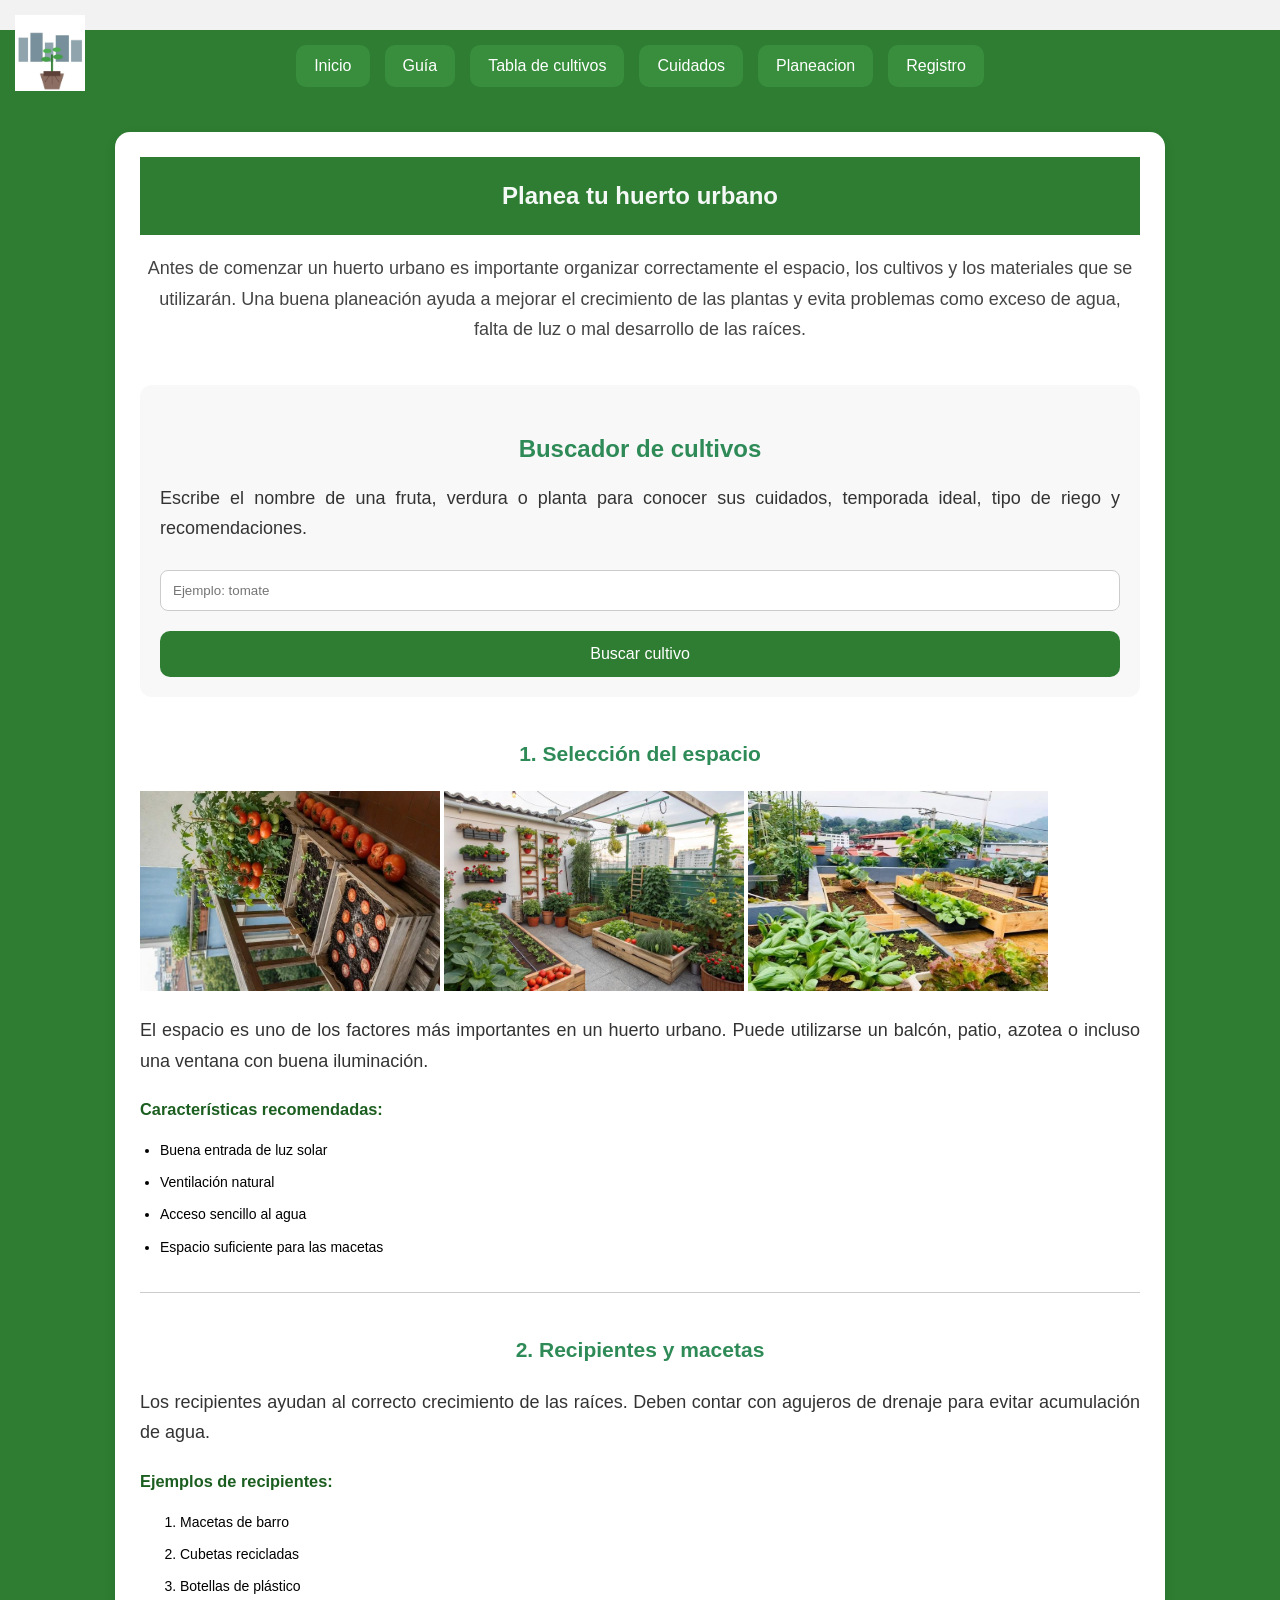
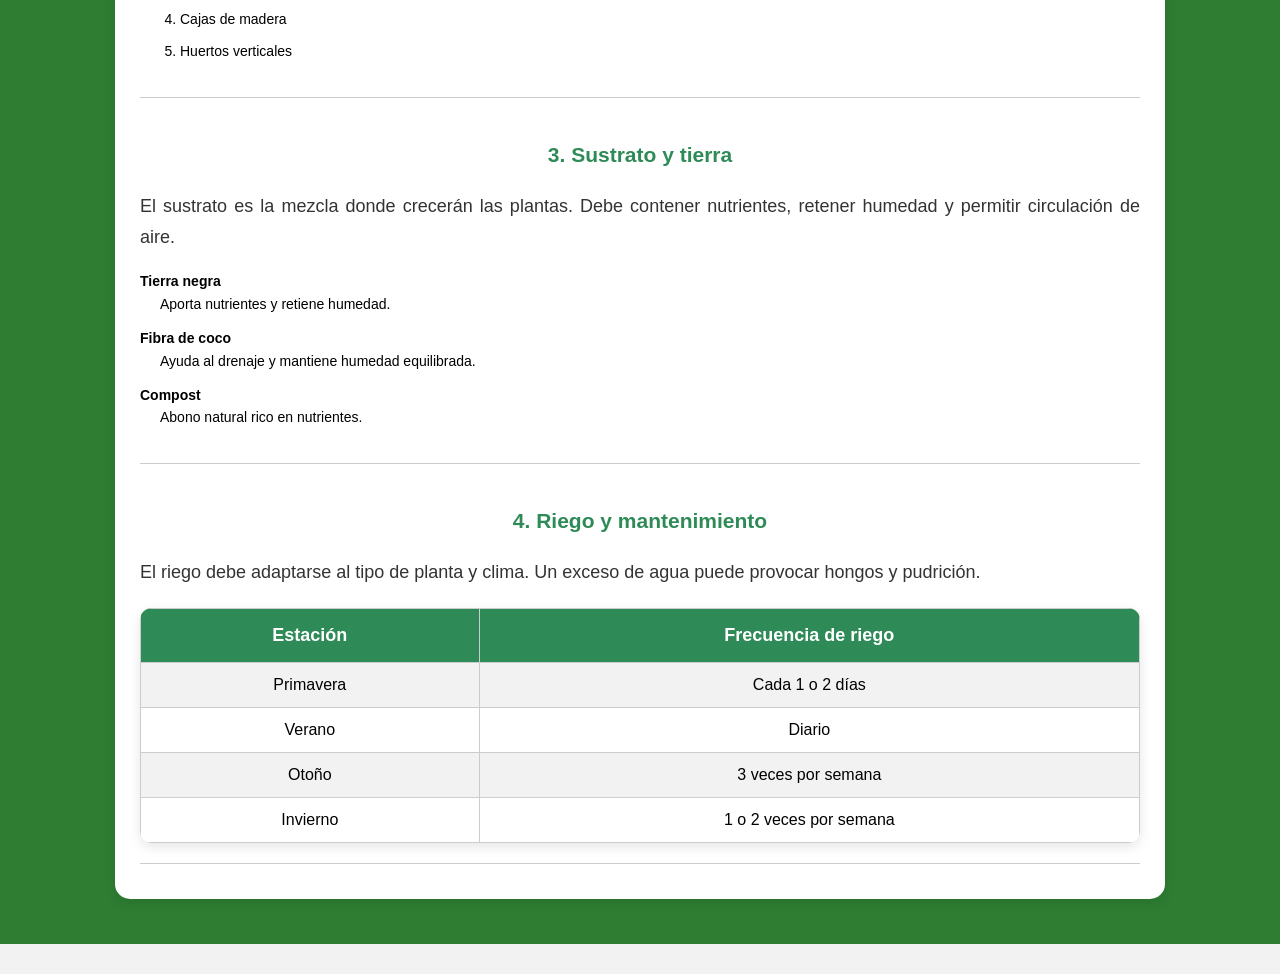
<file: EcoHuerto/planeacion.html>
<!DOCTYPE html>
<html lang="es">

<head>
    <meta charset="UTF-8">
    <meta name="viewport" content="width=device-width, initial-scale=1.0">
    <title>Planeación del Huerto</title>

    <link rel="stylesheet" href="Estilos.CSS">
</head>

<body>
            <img src="Raices.jpeg" alt="Logo escuela" class="logo-esquina">

<div class="botones">
    <a href="index.html">Inicio</a>

<a href="guia.html"> Guía</a>

<a href="tabladecultivo.html"> Tabla de cultivos</a>

<a href="cuidados.html"> Cuidados</a>

<a href="planeacion.html"> Planeacion</a>

<a href="registro.html"> Registro</a>




 <!-- CONTENEDOR PRINCIPAL -->

    <section class="planeacion">

        <h1>Planea tu huerto urbano</h1>

        <p class="intro">
            Antes de comenzar un huerto urbano es importante organizar correctamente el espacio,
            los cultivos y los materiales que se utilizarán. Una buena planeación ayuda a mejorar
            el crecimiento de las plantas y evita problemas como exceso de agua, falta de luz o
            mal desarrollo de las raíces.
        </p>

        <!-- BUSCADOR -->


        <div class="buscador">

            <h2>Buscador de cultivos</h2>

            <p>
                Escribe el nombre de una fruta, verdura o planta para conocer sus cuidados,
                temporada ideal, tipo de riego y recomendaciones.
            </p>

            <input type="text" id="inputPlanta" placeholder="Ejemplo: tomate">

            <button onclick="buscarPlanta()">
                Buscar cultivo
            </button>

            <div id="resultado"></div>

        </div>

        <!-- INFORMACIÓN -->

        <div class="bloque">

            <h2>1. Selección del espacio</h2>
                        <img src="Urbano3.jpeg" alt="Riego del huerto" width="300" height="200">
                                    <img src="espacio.jfif" alt="Riego del huerto" width="300" height="200">
                                                     <img src="espacio1.jfif" alt="Riego del huerto" width="300" height="200">
       


            <p>
                El espacio es uno de los factores más importantes en un huerto urbano.
                Puede utilizarse un balcón, patio, azotea o incluso una ventana con buena iluminación.
            </p>

            <h3>Características recomendadas:</h3>

            <ul>
                <li>Buena entrada de luz solar</li>
                <li>Ventilación natural</li>
                <li>Acceso sencillo al agua</li>
                <li>Espacio suficiente para las macetas</li>
            </ul>

        </div>

        <div class="bloque">

            <h2>2. Recipientes y macetas</h2>

            <p>
                Los recipientes ayudan al correcto crecimiento de las raíces.
                Deben contar con agujeros de drenaje para evitar acumulación de agua.
            </p>

            <h3>Ejemplos de recipientes:</h3>

            <ol>
                <li>Macetas de barro</li>
                <li>Cubetas recicladas</li>
                <li>Botellas de plástico</li>
                <li>Cajas de madera</li>
                <li>Huertos verticales</li>
            </ol>

        </div>

        <div class="bloque">

            <h2>3. Sustrato y tierra</h2>

            <p>
                El sustrato es la mezcla donde crecerán las plantas. Debe contener nutrientes,
                retener humedad y permitir circulación de aire.
            </p>

            <dl>

                <dt>Tierra negra</dt>
                <dd>Aporta nutrientes y retiene humedad.</dd>

                <dt>Fibra de coco</dt>
                <dd>Ayuda al drenaje y mantiene humedad equilibrada.</dd>

                <dt>Compost</dt>
                <dd>Abono natural rico en nutrientes.</dd>

            </dl>

        </div>

        <div class="bloque">

            <h2>4. Riego y mantenimiento</h2>

            <p>
                El riego debe adaptarse al tipo de planta y clima.
                Un exceso de agua puede provocar hongos y pudrición.
            </p>

            <table>

                <tr>
                    <th>Estación</th>
                    <th>Frecuencia de riego</th>
                </tr>

                <tr>
                    <td>Primavera</td>
                    <td>Cada 1 o 2 días</td>
                </tr>

                <tr>
                    <td>Verano</td>
                    <td>Diario</td>
                </tr>

                <tr>
                    <td>Otoño</td>
                    <td>3 veces por semana</td>
                </tr>

                <tr>
                    <td>Invierno</td>
                    <td>1 o 2 veces por semana</td>
                </tr>

            </table>

        </div>

    </section>

    <script src="Java.JS"></script>

</body>

</html>
</file>
<file: EcoHuerto/Estilos.CSS>
body{
    font-family: Arial, sans-serif;
    margin: 0;
    background-color: #f4f4f4;
}

/* Encabezado */
h1{
    background-color: #2e7d32;
    color: white;
    text-align: center;
    padding: 25px;
    margin: 0;
}

/* Tarjeta */
.card{
    width: 90%;
    margin: 30px auto;
    background-color: white;
    border-radius: 10px;
    overflow: hidden;
    box-shadow: 0px 4px 10px rgba(0,0,0,0.2);
}

/* Imagen */
.card img{
    width: 100%;
    height: auto;
}

/* Contenido */
.card-body{
    padding: 20px;
}

/* Párrafos */
p{
    font-size: 18px;
    line-height: 1.7;
    text-align: justify;
    color: #333;
}

/* Subtítulos */
h2{
    color: #2e7d32;
    margin-top: 30px;
}
.acordeon{
    width: 90%;
    margin: 40px auto;
}

.acordeon-btn{
    width: 100%;
    background-color: #2e7d32;
    color: white;
    padding: 18px;
    border: none;
    text-align: left;
    font-size: 20px;
    cursor: pointer;
    margin-top: 10px;
    border-radius: 8px;
}

.contenido{
    display: none;
    background-color: white;
    padding: 15px;
    border-radius: 8px;
}
.beneficios{
    width: 90%;
    margin: 40px auto;
    background-color: white;
    padding: 20px;
    border-radius: 10px;
}

.item h3{
    color: #2e7d32;
    margin-bottom: 5px;
}

/* TEXTO */
.item p{
  color: #333;
}

/* animación base (sin JS aún) */
.animado{
  opacity: 0;
  transform: translateY(20px);
  transition: all 0.6s ease;
}

.animado.mostrar{
  opacity: 1;
  transform: translateY(0);
}
/* BARRA DE NAVEGACIÓN BONITA */
nav{
  display: flex;
  justify-content: center;
  gap: 15px;
  background-color: #2e7d32;
  padding: 12px;
  border-radius: 10px;
  margin: 20px;
}

/* BOTONES */
nav a{
  color: white;
  text-decoration: none;
  font-weight: bold;
  padding: 8px 15px;
  border-radius: 8px;
  transition: 0.3s;
}

/* HOVER */
nav a:hover{
  background-color: white;
  color: #2e7d32;
}
/* CULTIVOS */

.cultivos{
    display: flex;
    flex-wrap: wrap;
    gap: 10px;
    margin-bottom: 15px;
}

.cultivos span{
    background-color: #e8f5e9;
    padding: 8px 12px;
    border-radius: 20px;
    transition: 0.3s;
}

/* EFECTO */

.cultivos span:hover{
    background-color: #c8e6c9;
    transform: scale(1.05);
}

/* TEXTO */

.accordion-body p{
    color: #333;
    margin: 0;
}
.botones{
    display: flex;
    justify-content: center;
    gap: 15px;
    flex-wrap: wrap;
    margin: 30px 0;
}

.botones a{
    background-color: #2e7d32;
    color: white;
    text-decoration: none;
    padding: 12px 20px;
    border-radius: 10px;
    transition: 0.3s;
}

.botones a:hover{
    background-color: #1b5e20;
    transform: scale(1.05);
}
.galeria{
    display: flex;
    gap: 15px;
    justify-content: center;
    flex-wrap: wrap;
}

.galeria img{
    width: 250px;
    border-radius: 10px;
}
footer{
    background-color: #2e7d32;
    color: white;
    text-align: center;
    padding: 15px;
    margin-top: 40px;
}
.tabla-cultivos{
    width: 90%;
    margin: 40px auto;
}

h2{
    text-align: center;
    color: #2e7d32;
    margin-bottom: 20px;
}

/* TABLA */

table{
    width: 100%;
    border-collapse: collapse;
    background: white;
    border-radius: 12px;
    overflow: hidden;
    box-shadow: 0 4px 12px rgba(0,0,0,0.1);
}

/* ENCABEZADO */

th{
    background-color: #2e7d32;
    color: white;
    padding: 15px;
}

/* CELDAS */

td{
    padding: 15px;
    vertical-align: top;
}

/* ESTACIONES */

.estacion{
    font-weight: bold;
    text-align: center;
}

.primavera{ background: #fce4ec; }
.verano{ background: #fff3e0; }
.otono{ background: #efebe9; }
.invierno{ background: #e3f2fd; }

/* BLOQUE INFO */

.bloque{
    font-size: 14px;
    line-height: 1.6;
    margin-bottom: 10px;
}

/* COSTOS */

.costo{
    padding: 5px 10px;
    border-radius: 20px;
    display: inline-block;
    font-size: 13px;
    font-weight: bold;
}

.bajo{ background: #c8e6c9; }
.medio{ background: #ffe0b2; }
.muybajo{ background: #bbdefb; }

/* CULTIVOS */

.cultivos{
    display: flex;
    flex-wrap: wrap;
    gap: 8px;
}

.cultivos span{
    background: #e8f5e9;
    padding: 6px 10px;
    border-radius: 20px;
    font-size: 13px;
    transition: 0.3s;
}

.cultivos span:hover{
    transform: scale(1.05);
    background: #c8e6c9;
}
body{
    font-family: Arial, sans-serif;
    background: #f5f5f5;
}

.guia{
    width: 90%;
    margin: 40px auto;
}

h1{
    text-align: center;
    color: #2e7d32;
}

.intro{
    text-align: center;
    margin-bottom: 30px;
    color: #444;
}

/* PASOS */

.paso{
    background: white;
    padding: 20px;
    margin-bottom: 20px;
    border-radius: 12px;
    box-shadow: 0 3px 10px rgba(0,0,0,0.1);
}

.paso h2{
    color: #2e7d32;
}

/* LISTAS */

ul{
    padding-left: 20px;
}

li{
    margin-bottom: 5px;
}

.video{
    width: 90%;
    max-width: 900px;
    margin: 40px auto;
    background: white;
    padding: 20px;
    border-radius: 15px;
    box-shadow: 0 5px 15px rgba(0,0,0,0.1);
    text-align: center;
}

.video h2{
    color: #2e7d32;
    margin-bottom: 15px;
}

.video{
    width: 90%;
    margin: 40px auto;
    background: white;
    padding: 20px;
    border-radius: 15px;
    box-shadow: 0 5px 15px rgba(0,0,0,0.1);
    text-align: center;
}

.video h2{
    color: #2e7d32;
    margin-bottom: 15px;
}

.btn-youtube{
    display: inline-block;
    padding: 10px 18px;
    background: #ff0000;
    color: white;
    text-decoration: none;
    border-radius: 8px;
    font-weight: bold;
    transition: 0.3s;
}

.btn-youtube:hover{
    background: #cc0000;
    transform: scale(1.05);
}
.guia h1{
    color: #f4fcf4e6;
 }
 body{
    font-family: Arial, sans-serif;
    background: #f5f5f5;
}

.tabla-cultivos{
    width: 90%;
    margin: 40px auto;
    text-align: center;
}

.tabla-cultivos h2{
    color: #2e7d32;
    margin-bottom: 20px;
}

table{
    width: 100%;
    border-collapse: collapse;
    background: white;
    border-radius: 12px;
    overflow: hidden;
    box-shadow: 0 4px 12px rgba(0,0,0,0.1);
}

th{
    background: #2e7d32;
    color: white;
    padding: 12px;
}

td{
    padding: 15px;
    text-align: left;
    vertical-align: top;
    line-height: 1.5;
}

td ul{
    padding-left: 18px;
}

td li{
    margin-bottom: 6px;
}

tr:hover{
    background: #f1f8e9;
    transition: 0.3s;
}
body{

    font-family: Arial;
    margin: 0;
    background-color: #f2f2f2;

}

/* MENÚ */

.menu{

    background-color: #2e7d32;
    padding: 15px;
    text-align: center;

    position: fixed;
top: 0;
left: 0;
width: 100%;
z-index: 1000;
body {
    padding-top: 80px;
}
}

.menu a{

    color: white;
    text-decoration: none;
    margin: 0 15px;
    font-weight: bold;

}

/* CONTENEDOR */

.planeacion{

    width: 90%;
    max-width: 1000px;
    margin: 30px auto;
    background-color: white;
    padding: 25px;
    border-radius: 15px;
    box-shadow: 0 4px 12px rgba(0,0,0,0.1);

}

h1{

    color: #f5f9f6;
    text-align: center;

}

.intro{

    text-align: center;
    margin-bottom: 30px;
    line-height: 1.6;

}

/* BLOQUES */

.bloque{

    margin-top: 40px;
    padding-bottom: 20px;
    border-bottom: 1px solid #ccc;

}

h2{

    color: #2e7d32;

}

h3{

    margin-top: 20px;
    color: #1b5e20;

}

/* LISTAS */

ul li,
ol li{

    margin-bottom: 8px;

}

/* DEFINICIONES */

dt{

    font-weight: bold;
    margin-top: 10px;

}

dd{

    margin-left: 20px;
    margin-bottom: 10px;

}

/* TABLAS */

table{

    width: 100%;
    border-collapse: collapse;
    margin-top: 20px;

}

th,
td{

    border: 1px solid #ccc;
    padding: 12px;
    text-align: center;

}

th{

    background-color: #2e7d32;
    color: white;

}

/* BUSCADOR */

.buscador{

    background-color: #f8f8f8;
    padding: 20px;
    border-radius: 12px;
    margin-bottom: 40px;

}

input{

    width: 100%;
    padding: 12px;
    margin-top: 10px;
    border-radius: 8px;
    border: 1px solid #ccc;
    box-sizing: border-box;

}

button{

    width: 100%;
    padding: 12px;
    margin-top: 15px;
    border: none;
    background-color: #2e7d32;
    color: white;
    border-radius: 8px;
    cursor: pointer;
    font-size: 16px;

}

button:hover{

    background-color: #1b5e20;

}

/* RESULTADO */

.card{

    background-color: white;
    margin-top: 20px;
    padding: 20px;
    border-radius: 12px;
    box-shadow: 0 3px 10px rgba(0,0,0,0.1);

}

.card h2{

    margin-top: 0;

}
body{

    margin: 0;
    font-family: Arial;
    background-color: #f2f2f2;

}

/* MENÚ */

.menu{

    background-color: #2e7d32;
    padding: 15px;
    text-align: center;

}

.menu a{

    color: white;
    text-decoration: none;
    margin: 0 15px;
    font-weight: bold;

}

/* CONTENEDOR */

.registro{

    width: 90%;
    max-width: 900px;
    margin: 30px auto;
    background-color: white;
    padding: 25px;
    border-radius: 15px;
    box-shadow: 0 4px 12px rgba(0,0,0,0.1);

}

/* TITULOS */

.registro h1{

    color: #eef3ef;
    text-align: center;
    font-size: 40px;

}

.intro{

    text-align: center;
    line-height: 1.6;
    margin-bottom: 30px;

}

/* FORMULARIO */

.formulario{

    margin-bottom: 40px;

}

label{

    display: block;
    margin-top: 15px;
    font-weight: bold;

}

input,
textarea,
select{

    width: 100%;
    padding: 12px;
    margin-top: 8px;
    border-radius: 8px;
    border: 1px solid #ccc;
    box-sizing: border-box;

}

textarea{

    height: 120px;
    resize: none;

}

/* BOTÓN */

button{

    width: 100%;
    padding: 14px;
    margin-top: 20px;
    background-color: #2e7d32;
    color: white;
    border: none;
    border-radius: 10px;
    cursor: pointer;
    font-size: 16px;

}

button:hover{

    background-color: #1b5e20;

}

/* TARJETAS */

.tarjeta{

    background-color: #f8f8f8;
    margin-top: 25px;
    padding: 20px;
    border-radius: 15px;
    box-shadow: 0 3px 10px rgba(0,0,0,0.1);

}

.tarjeta h2{

    color: #2e7d32;

}

.tarjeta img{

    width: 100%;
    border-radius: 10px;
    margin-top: 15px;

}
body{

    margin: 0;
    font-family: Arial;
    background-color: #f2f2f2;

}

/* MENÚ */

.botones{

    display: flex;
    justify-content: center;
    flex-wrap: wrap;
    gap: 15px;
    background-color: #2e7d32;
    padding: 15px;

}

.botones a{

    color: white;
    text-decoration: none;
    background-color: #388e3c;
    padding: 12px 18px;
    border-radius: 10px;
    transition: 0.3s;

}

.botones a:hover{

    background-color: #1b5e20;
    transform: scale(1.05);

}

/* CONTENIDO */

.cuidados{

    width: 90%;
    max-width: 1100px;
    margin: 30px auto;

}

/* TITULO */

.cuidados h1{

    color: #f0f3f0;
    text-align: center;
    font-size: 40px;

}

.intro{

    text-align: center;
    line-height: 1.7;
    margin-bottom: 40px;

}

/* TARJETAS */

.card{

    background-color: white;
    padding: 25px;
    margin-bottom: 35px;
    border-radius: 15px;
    box-shadow: 0 4px 12px rgba(0,0,0,0.1);

}

.card h2{

    color: #2e7d32;

}

.card h3{

    margin-top: 20px;
    color: #1b5e20;

}

.card p{

    line-height: 1.8;

}

/* LISTAS */

ul li,
ol li{

    margin-bottom: 10px;

}

/* DEFINICIONES */

dt{

    font-weight: bold;
    margin-top: 12px;

}

dd{

    margin-left: 20px;
    margin-bottom: 10px;

}

/* TABLAS */

table{

    width: 100%;
    border-collapse: collapse;
    margin-top: 20px;

}

th,
td{

    border: 1px solid #ccc;
    padding: 12px;
    text-align: center;

}

th{

    background-color: #2e7d32;
    color: white;

}

/* IMÁGENES */

.card img{

    width: 100%;
    margin-top: 20px;
    border-radius: 12px;

}
/* LOGO EN ESQUINA */

.logo-esquina{

    width: 70px;
    position: absolute;
    top: 15px;
    left: 15px;

}
<style>

table{
    width: 95%;
    margin: auto;
    border-collapse: collapse;
    background-color: white;
    box-shadow: 0px 0px 10px gray;
}

th{
    background-color: #2e8b57;
    color: white;
    padding: 12px;
    font-size: 18px;
}

td{
    padding: 10px;
    text-align: center;
    border: 1px solid #ccc;
    font-size: 16px;
}

tr:nth-child(even){
    background-color: #f2f2f2;
}

tr:hover{
    background-color: #d8f3dc;
    transition: 0.3s;
}

h2{
    text-align: center;
    color: #2e8b57;
    font-family: Arial;
    margin-top: 30px;
    margin-bottom: 20px;
}

</style>
</file>
